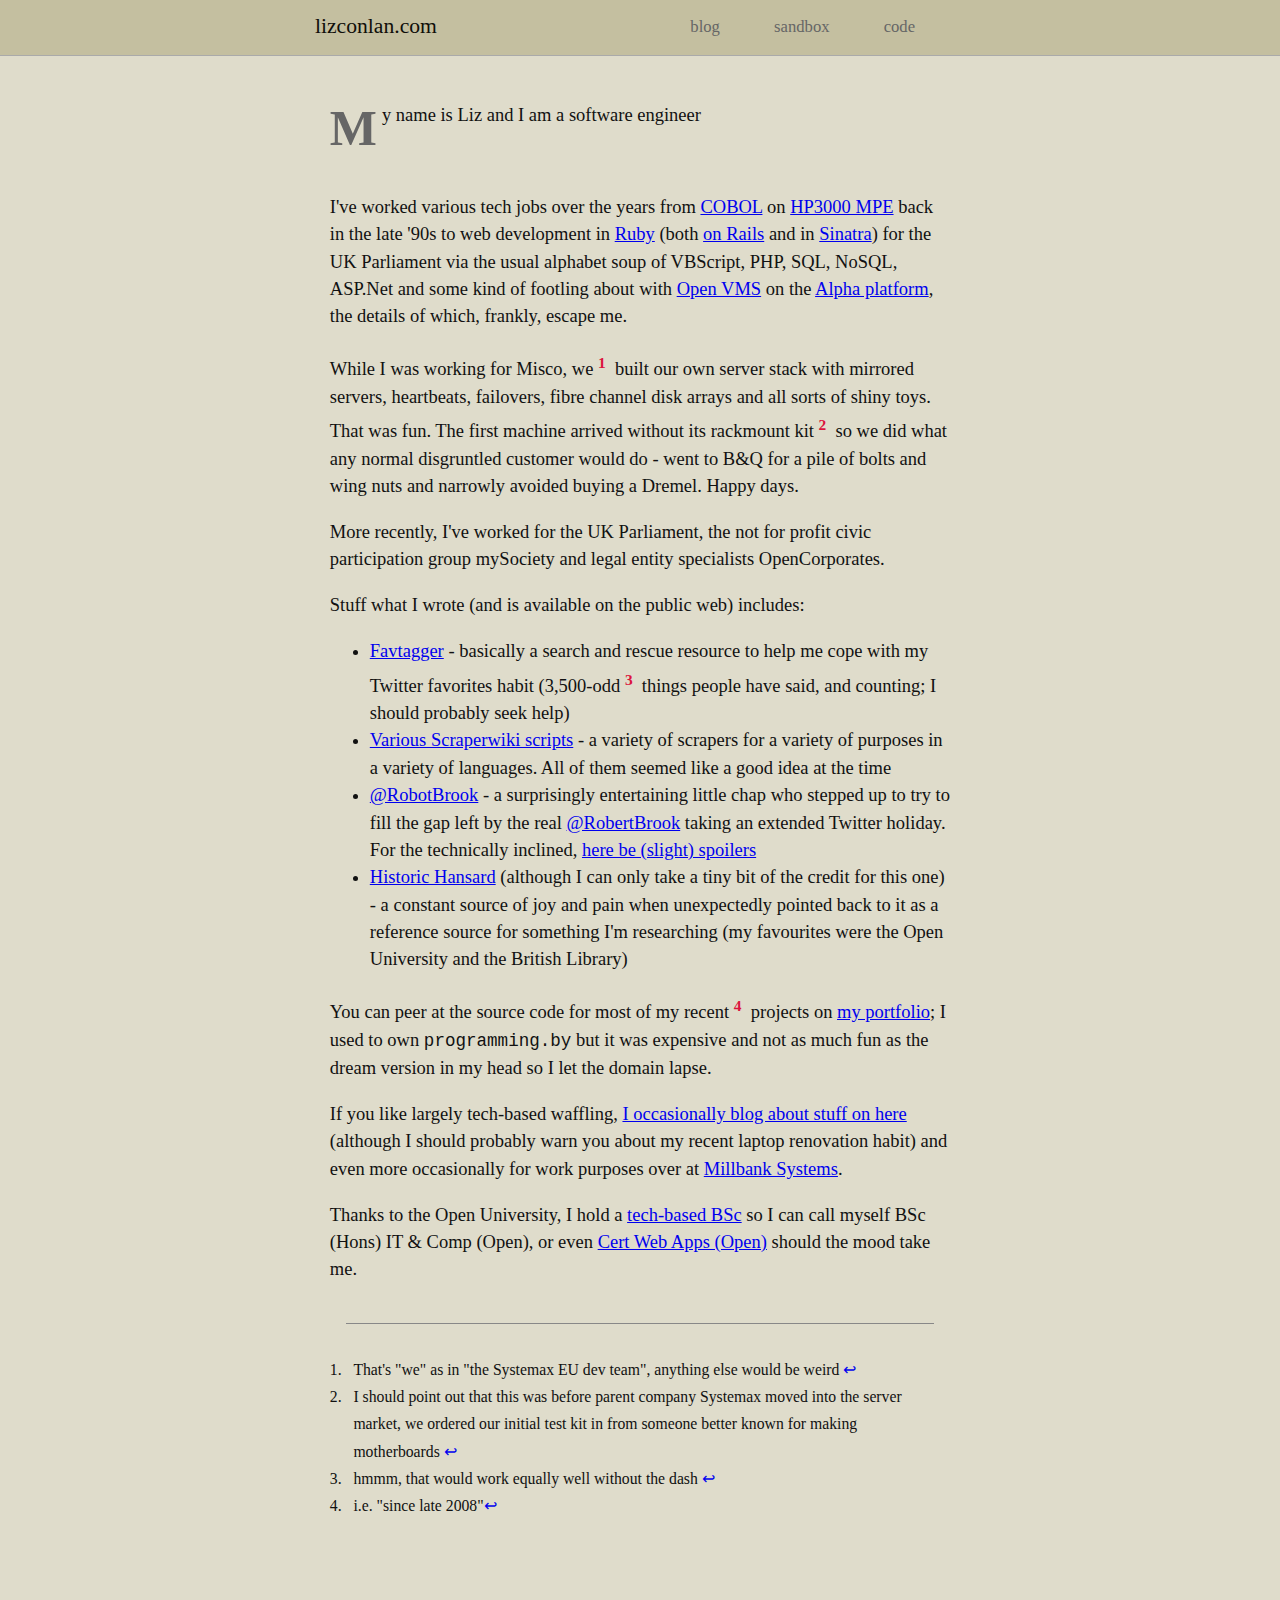
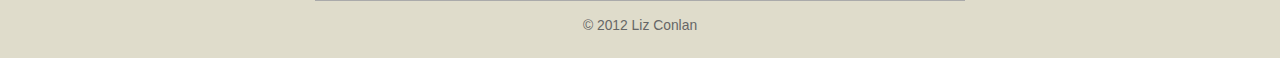
<file: index.html>
<!DOCTYPE html>
<html>
  <head>
    <meta charset="utf-8" />
    <title>lizconlan.com</title>
    <style type="text/css" media="screen, projector">
      body{margin:0;padding:0;font-family:Georgia,serif;line-height:1.48em;background:#DFDCCB;color:#111;font-size:18.5px}
      header{font-size:0.9em;display:block;top:0;left:0;width:100%;background:#C4BFA0;color:#666;margin:0;min-height:2.5em;border-bottom:1px solid #AAA;padding-top:0.8em;}
      sup {position:relative}
      div#header {max-width:650px;margin:0 auto;position:relative}
      nav {display:block;position:absolute;top:0;right: 0}
      header h1 {display:inline;font-weight:normal;font-family:Georgia,serif;font-size:1.3em;color:#AAA}
      header ul {list-style:none;margin:0;text-align:right}
      header ul li {display:inline;margin-top:0.5em;color:#666;padding-right:3em}
      header a {text-decoration:none;color:#666}
      header a.current {color:#0F0E09;}
      header a:hover {text-decoration:underline;color:crimson}
      #main {margin:1em auto;text-rendering:optimizeLegibility;max-width:650px;}
      footer{text-align:center;font-weight:normal;font-family:Verdana,Arial,sans-serif;color:#666;display:block;padding-top:0.8em;margin-top:4em;margin-bottom:1.4em;border-top:1px solid #AAA;font-size:0.75em}
      code{font-size:0.95em}
      h1 a{text-decoration:none;color:#666}
      h1 a:hover{text-decoration:underline;color:crimson}
      h2{margin-top:1.5em;text-indent:-0.2em;}
      h3{text-indent:-0.2em}
      p ul{list-style:none;margin-left:0;padding-left:2em}
      p ul li{padding: 0.5em 0;text-indent:-1em}
      ol#footnotes{margin-top:2.5em;border-top:1px solid #888;padding-top:2em;font-size:0.85em;margin-left:1em;margin-right:1em;padding-left:0}
      ol#footnotes li{margin-left:0;padding-left:0.5em;padding-right:1em}
      ol#footnotes li a{text-decoration:none}
      ol#footnotes li a.return{color:crimson}
      ol#footnotes li a.return:hover{color:#111;font-weight:bold}
      sup a{color:crimson;text-decoration:none;font-weight:bold;padding:0 0.3em}
      sup a:hover{color:#666}
      div.intro>p:first-of-type:first-letter{font-size:270%;font-weight:bold;float:left;margin-top:0.26em;margin-right:0.1em;color:#666}
      article{display:block;position:relative;padding:0.5em 0.8em}
      span.post_date{display:block;position:absolute;text-align:center;top:-3.4em;right:0.5em;font-size:0.85em;color:#666}
    </style>
    <script type="text/javascript">
      var _gaq = _gaq || [];
      _gaq.push(['_setAccount', 'UA-17686673-4']);
      _gaq.push(['_setDomainName', '.lizconlan.com']);
      _gaq.push(['_trackPageview']);
      (function() {
        var ga = document.createElement('script'); ga.type = 'text/javascript'; ga.async = true;
        ga.src = ('https:' == document.location.protocol ? 'https://ssl' : 'http://www') + '.google-analytics.com/ga.js';
        var s = document.getElementsByTagName('script')[0]; s.parentNode.insertBefore(ga, s);
      })();
    </script>
  </head>
  <body>
    <header>
      <div id="header">
        <h1><a class="current" href="http://lizconlan.com">lizconlan.com</a></h1>
        <nav>
          <ul>
            <li>
              <a href="http://blog.lizconlan.com">blog</a></h1>
            </li>
            <li>
              <a href="http://blog.lizconlan.com/sandbox/">sandbox</a>
            </li>
            <li>
              <a href="https://github.com/lizconlan">code</a>
            </li>
          </ul>
        </nav>
      </div>
    </header>
    <div id="main">
      <article>
        <div class='intro'>
          <p>My name is Liz and I am a software engineer</p>
        </div>

        <br>

        <p>I've worked various tech jobs over the years from <a href="http://en.wikipedia.org/wiki/Cobol">COBOL</a> on <a href="http://en.wikipedia.org/wiki/HP_Multi-Programming_Executive">HP3000 MPE</a> back in the late '90s to web development in <a href="http://www.ruby-lang.org">Ruby</a> (both <a href="http://rubyonrails.org">on Rails</a> and in <a href="http://www.sinatrarb.com">Sinatra</a>) for the UK Parliament via the usual alphabet soup of VBScript, PHP, SQL, NoSQL, ASP.Net and some kind of footling about with <a href="http://en.wikipedia.org/wiki/OpenVMS">Open VMS</a> on the <a href="http://en.wikipedia.org/wiki/DEC_Alpha">Alpha platform</a>, the details of which, frankly, escape me.</p>
        <p>While I was working for Misco, we<sup id="fn1"><a href="#footnote-1">1</a></sup> built our own server stack with mirrored servers, heartbeats, failovers, fibre channel disk arrays and all sorts of shiny toys. That was fun. The first machine arrived without its rackmount kit<sup id="fn2"><a href="#footnote-2">2</a></sup> so we did what any normal disgruntled customer would do - went to B&amp;Q for a pile of bolts and wing nuts and narrowly avoided buying a Dremel. Happy days.</p>
        <p>More recently, I've worked for the UK Parliament, the not for profit civic participation group mySociety and legal entity specialists OpenCorporates.</p>

        <p>Stuff what I wrote (and is available on the public web) includes:
          <ul>
            <li><a href="http://favtagger.com">Favtagger</a> - basically a search and rescue resource to help me cope with my Twitter favorites habit (3,500-odd<sup id="fn3"><a href="#footnote-3">3</a></sup> things people have said, and counting; I should probably seek help)</li>
            <li><a href="https://scraperwiki.com/profiles/lizconlan/">Various Scraperwiki scripts</a> - a variety of scrapers for a variety of purposes in a variety of languages. All of them seemed like a good idea at the time</li>
            <li><a href="http://twitter.com/robotbrook">@RobotBrook</a> - a surprisingly entertaining little chap who stepped up to try to fill the gap left by the real <a href="http://twitter.com/robertbrook">@RobertBrook</a> taking an extended Twitter holiday. For the technically inclined, <a href="http://blog.lizconlan.com/the-year-of-the-robot.html">here be (slight) spoilers</a></li>
            <li><a href="http://hansard.millbanksystems.com">Historic Hansard</a> (although I can only take a tiny bit of the credit for this one) - a constant source of joy and pain when unexpectedly pointed back to it as a reference source for something I'm researching (my favourites were the Open University and the British Library)</li>
          </ul>

          You can peer at the source code for most of my recent<sup id="fn4"><a href="#footnote-4">4</a></sup> projects on <a href="http://code.lizconlan.com">my portfolio</a>; I used to own <code>programming.by</code> but it was expensive and not as much fun as the dream version in my head so I let the domain lapse.
        </p>

        <p>If you like largely tech-based waffling, <a href="http://blog.lizconlan.com">I occasionally blog about stuff on here</a> (although I should probably warn you about my recent laptop renovation habit) and even more occasionally for work purposes over at <a href="http://blog.millbanksystems.com">Millbank Systems</a>.</p>

        <p>Thanks to the Open University, I hold a <a href="http://web.archive.org/web/20090903182127/http://www3.open.ac.uk/study/undergraduate/qualification/B13.htm">tech-based BSc</a> so I can call myself BSc (Hons) IT & Comp (Open), or even <a href="http://web.archive.org/web/20090905175323/http://www3.open.ac.uk/study/undergraduate/qualification/C39.htm">Cert Web Apps (Open)</a> should the mood take me.</p>

        <div>
          <ol id="footnotes">
            <li id="footnote-1">That's "we" as in "the Systemax EU dev team", anything else would be weird <a href="#fn1">&larrhk;</a></li>
            <li id="footnote-2">I should point out that this was before parent company Systemax moved into the server market, we ordered our initial test kit in from someone better known for making motherboards <a href="#fn2">&larrhk;</a></li>
            <li id="footnote-3">hmmm, that would work equally well without the dash <a href="#fn3">&larrhk;</a></li>
            <li id="footnote-4">i.e. "since late 2008"<a href="#fn4">&larrhk;</a></li>
        </div>
      </article>
      <footer>
        &copy 2012 Liz Conlan
      </footer>
    </div>
  </body>
</html>
</file>
